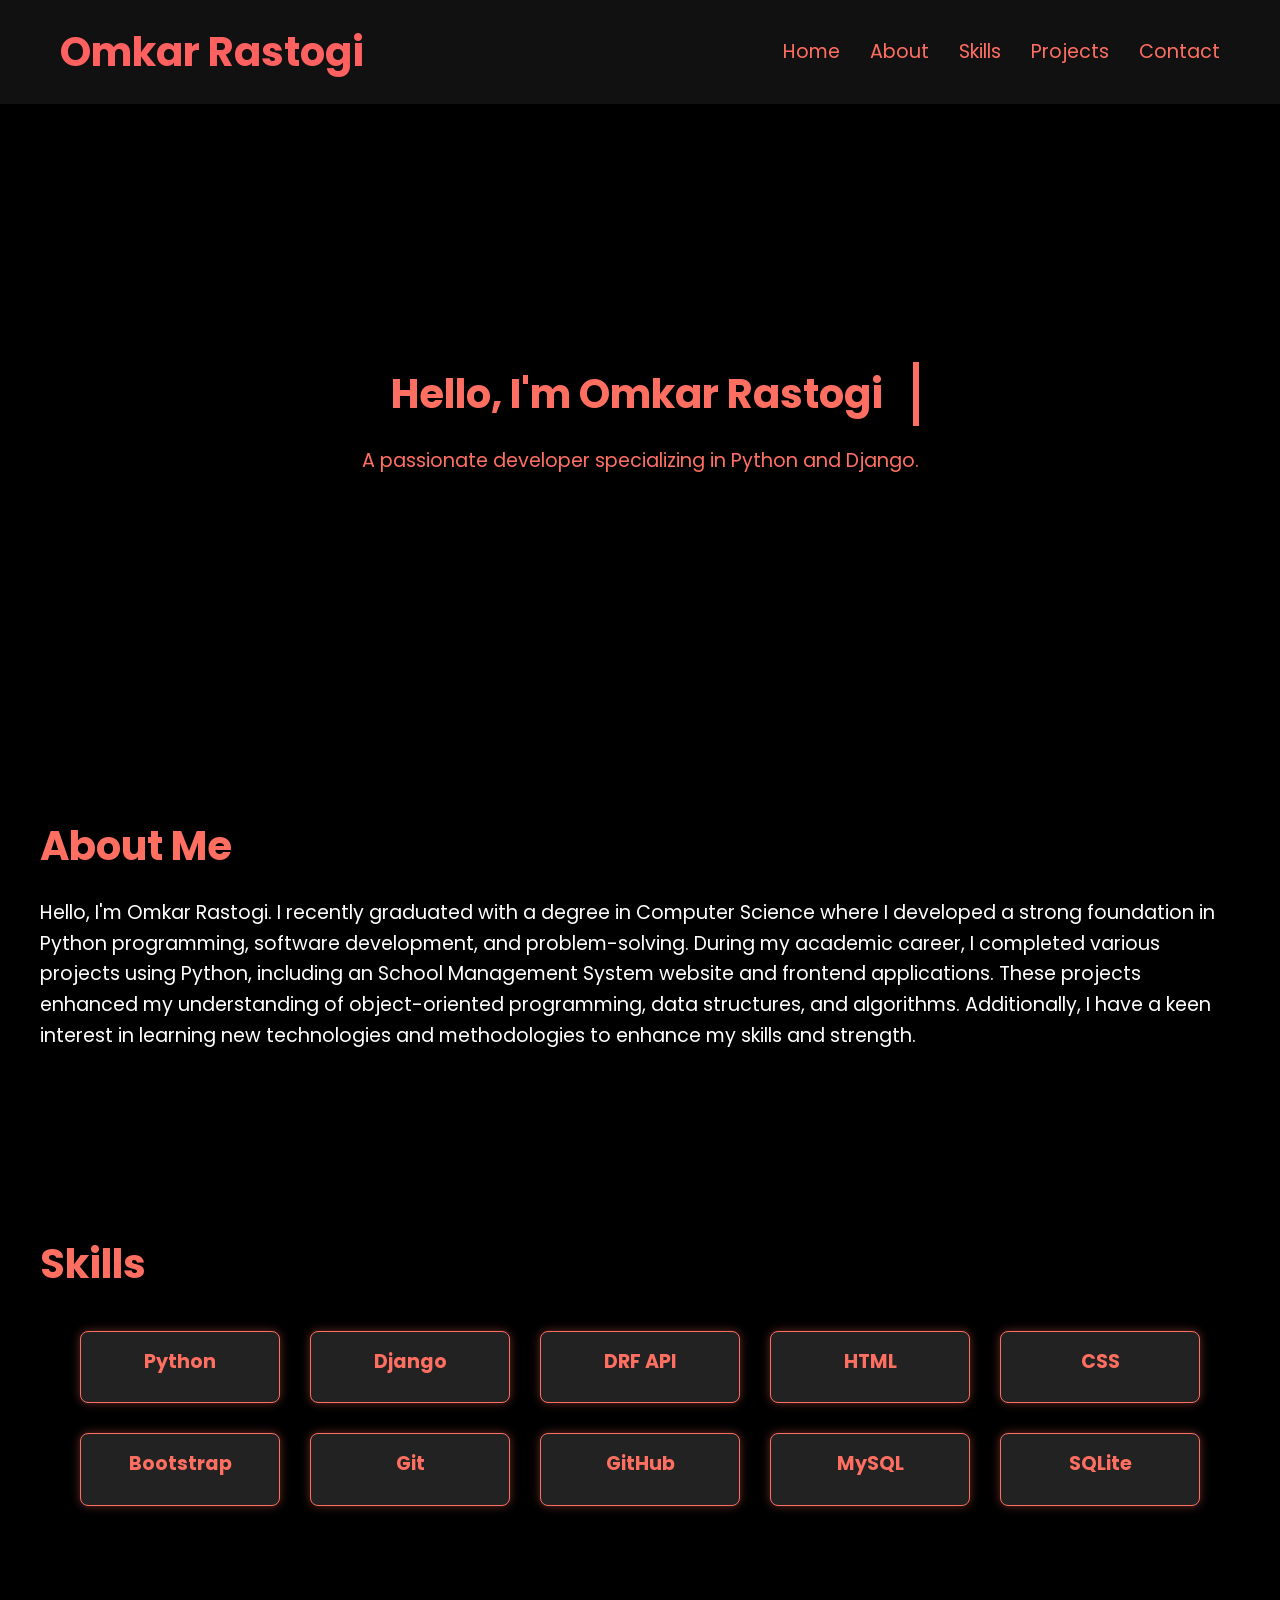
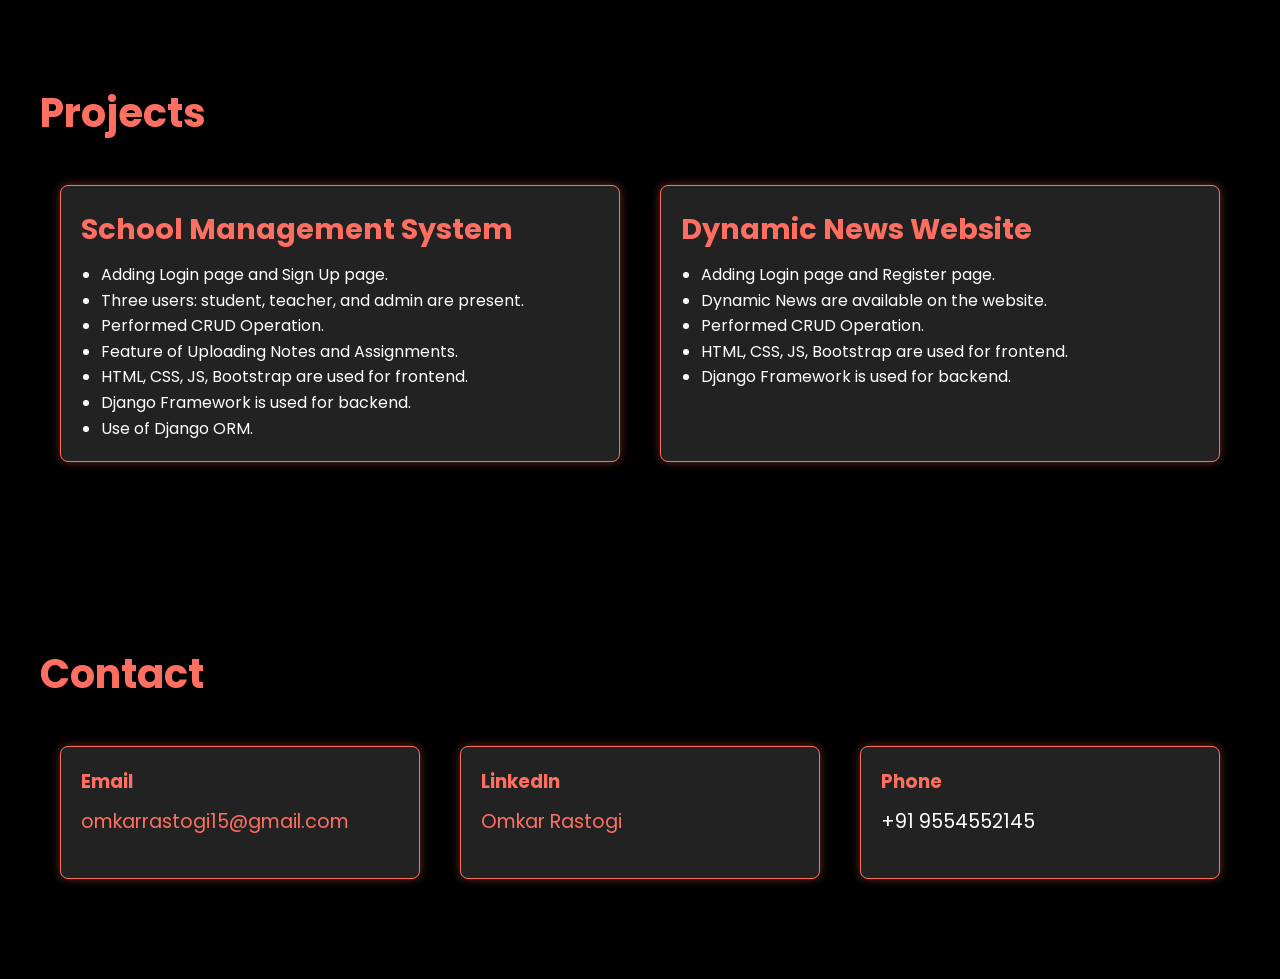
<file: index.html>
<!DOCTYPE html>
<html lang="en">
<head>
    <meta charset="UTF-8">
    <meta name="viewport" content="width=device-width, initial-scale=1.0">
    <title>Omkar Rastogi - Portfolio</title>
    <link rel="stylesheet" href="style.css">
</head>
<body>
    <header>
        <nav>
            <div class="container">
                <h1>Omkar Rastogi</h1>
                <ul>
                    <li><a href="#home">Home</a></li>
                    <li><a href="#about">About</a></li>
                    <li><a href="#skills">Skills</a></li>
                    <li><a href="#projects">Projects</a></li>
                    <li><a href="#contact">Contact</a></li>
                </ul>
            </div>
        </nav>
    </header>

    <section id="home" class="hero">
        <div class="hero-content">
            <h2 class="typing-animation">Hello, I'm Omkar Rastogi</h2>
            <p class="fade-in">A passionate developer specializing in Python and Django.</p>
        </div>
    </section>

    <section id="about" class="fade-in">
        <div class="container">
            <h2>About Me</h2>
            <p>Hello, I'm Omkar Rastogi. I recently graduated with a degree in Computer Science where I developed a strong foundation in Python programming, software development, and problem-solving. During my academic career, I completed various projects using Python, including an School Management System website and frontend applications. These projects enhanced my understanding of object-oriented programming, data structures, and algorithms. Additionally, I have a keen interest in learning new technologies and methodologies to enhance my skills and strength.</p>
        </div>
    </section>
    <section id="skills">
        <div class="container">
            <h2>Skills</h2>
            <div class="skills-container">
                <div class="skill">
                    <h3>Python</h3>
                </div>
                <div class="skill">
                    <h3>Django</h3>
                </div>
                <div class="skill">
                    <h3>DRF API</h3>
                </div>
                <div class="skill">
                    <h3>HTML</h3>
                </div>
                <div class="skill">
                    <h3>CSS</h3>
                </div>
                <div class="skill">
                    <h3>Bootstrap</h3>
                </div>
                <div class="skill">
                    <h3>Git</h3>
                </div>
                <div class="skill">
                    <h3>GitHub</h3>
                </div>
                <div class="skill">
                    <h3>MySQL</h3>
                </div>
                <div class="skill">
                    <h3>SQLite</h3>
                </div>
            </div>
        </div>
    </section>

    <section id="projects">
        <div class="container">
            <h2>Projects</h2>
            <div class="projects-container">
                <div class="project">
                    <h3>School Management System</h3>
                    <ul>
                        <li>Adding Login page and Sign Up page.</li>
                        <li>Three users: student, teacher, and admin are present.</li>
                        <li>Performed CRUD Operation.</li>
                        <li>Feature of Uploading Notes and Assignments.</li>
                        <li>HTML, CSS, JS, Bootstrap are used for frontend.</li>
                        <li>Django Framework is used for backend.</li>
                        <li>Use of Django ORM.</li>
                    </ul>
                </div>
                <div class="project">
                    <h3>Dynamic News Website</h3>
                    <ul>
                        <li>Adding Login page and Register page.</li>
                        <li>Dynamic News are available on the website.</li>
                        <li>Performed CRUD Operation.</li>
                        <li>HTML, CSS, JS, Bootstrap are used for frontend.</li>
                        <li>Django Framework is used for backend.</li>
                    </ul>
                </div>
            </div>
        </div>
    </section>

    <section id="contact">
        <div class="container">
            <h2>Contact</h2>
            <div class="contact-info">
                <div class="contact-item">
                    <h3>Email</h3>
                    <a href="mailto:omkarrastogi15@gmail.com">omkarrastogi15@gmail.com</a>
                </div>
                <div class="contact-item">
                    <h3>LinkedIn</h3>
                    <a href="https://www.linkedin.com/in/omkar-rastogi-9b8610253/" target="_blank">Omkar Rastogi</a>
                </div>
                <div class="contact-item">
                    <h3>Phone</h3>
                    <p>+91 9554552145</p>
                </div>
            </div>
        </div>
    </section>

    <script>
        // JavaScript for smooth scrolling
        document.querySelectorAll('a[href^="#"]').forEach(anchor => {
            anchor.addEventListener('click', function(e) {
                e.preventDefault();
                document.querySelector(this.getAttribute('href')).scrollIntoView({
                    behavior: 'smooth'
                });
            });
        });
    </script>
</body>
</html>
</file>
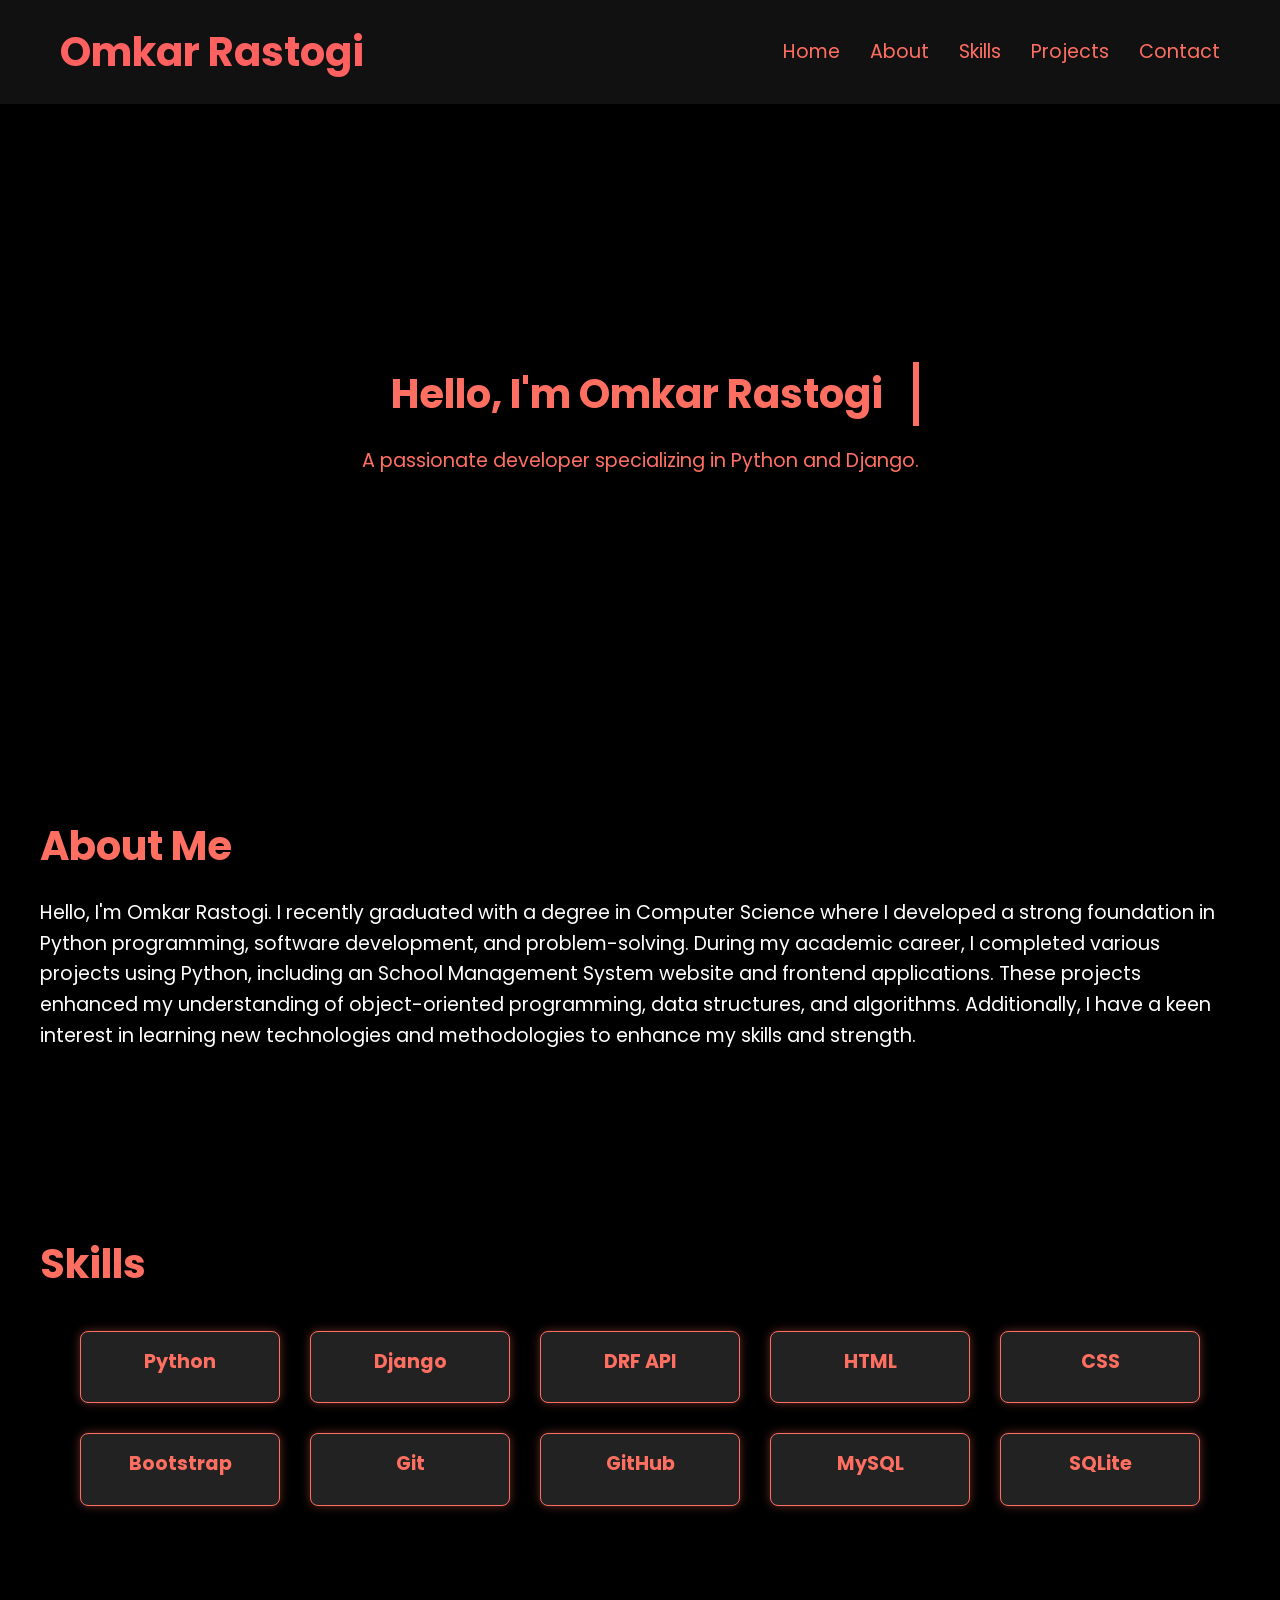
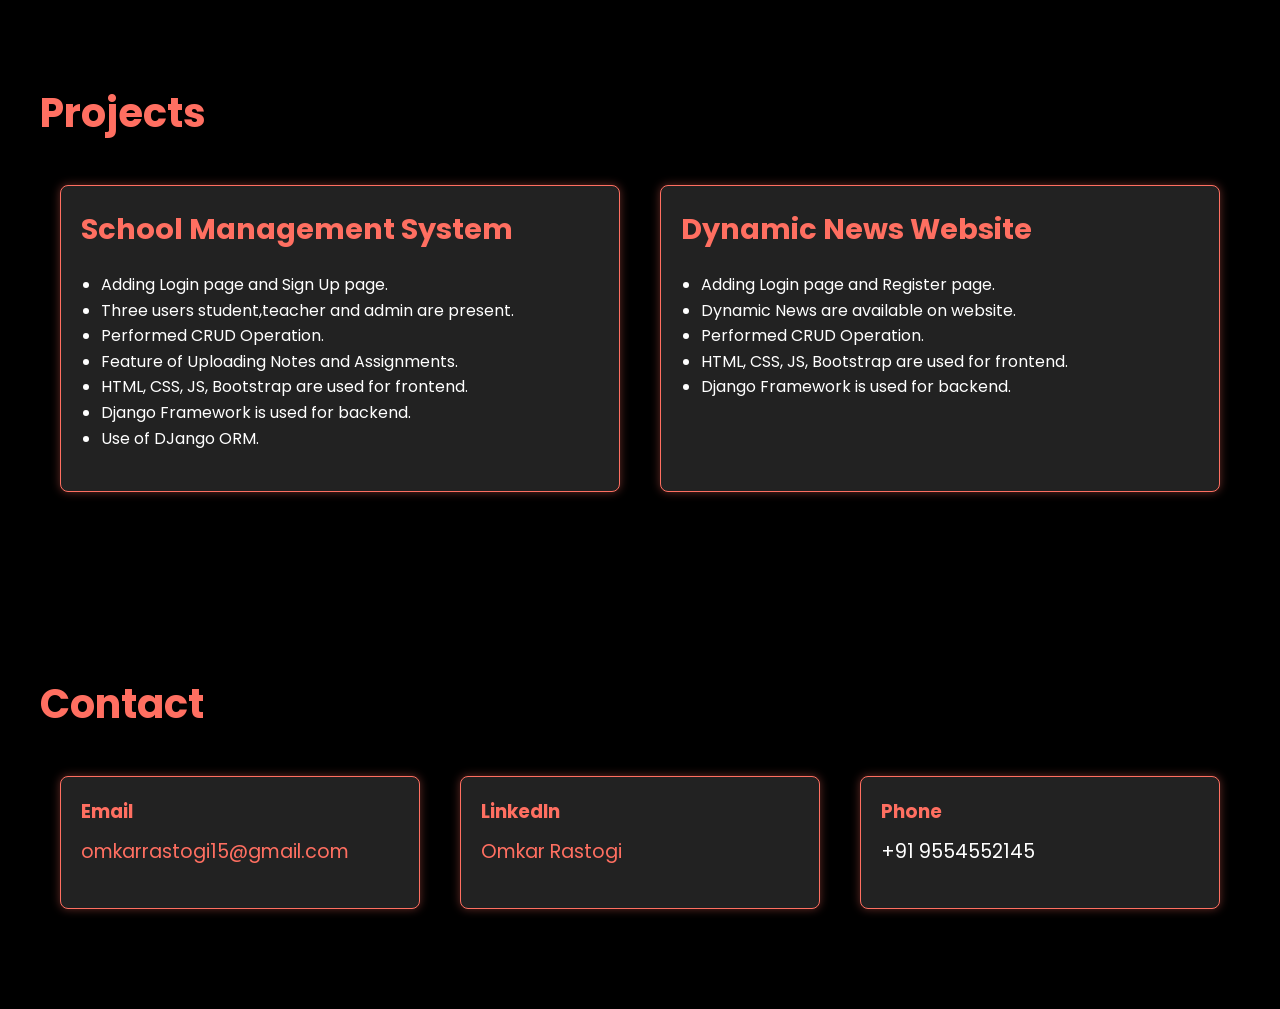
<file: demo.html>
<!DOCTYPE html>
<html lang="en">
<head>
    <meta charset="UTF-8">
    <meta name="viewport" content="width=device-width, initial-scale=1.0">
    <title>Omkar Rastogi - Portfolio</title>
    <link rel="stylesheet" href="styles.css">
</head>
<body>
    <header>
        <nav>
            <div class="container">
                <h1>Omkar Rastogi</h1>
                <ul>
                    <li><a href="#home">Home</a></li>
                    <li><a href="#about">About</a></li>
                    <li><a href="#skills">Skills</a></li>
                    <li><a href="#projects">Projects</a></li>
                    <li><a href="#contact">Contact</a></li>
                </ul>
            </div>
        </nav>
    </header>

    <section id="home" class="hero" >
        <div class="hero-content" >
            <h2 class="typing-animation">Hello, I'm Omkar Rastogi</h2>
            <p class="fade-in">A passionate developer specializing in Python and Django.</p>
        </div>
    </section>

    <section id="about" class="fade-in">
        <div class="container">
            <h2 class="typing-animation">About Me</h2>
            <p>Hello, I'm Omkar Rastogi. I recently graduated with a degree in Computer Science where I developed a strong foundation in Python programming, software development, and problem-solving. During my academic career, I completed various projects using Python, including an School Management System website and  frontend applications. These projects enhanced my understanding of object-oriented programming, data structures, and algorithms. Additionally, I have a keen interest in learning new technologies and methodologies to enhance my skills and strength.</p>
        </div>
    </section>
    <section id="skills">
        <div class="container">
            <h2>Skills</h2>
            <div class="skills-container">
                <div class="skill">
                    <h3>Python</h3>
                </div>
                <div class="skill">
                    <h3>Django</h3>
                </div>
                <div class="skill">
                    <h3>DRF API</h3>
                </div>
                <div class="skill">
                    <h3>HTML</h3>
                </div>
                <div class="skill">
                    <h3>CSS</h3>
                </div>
                <div class="skill">
                    <h3>Bootstrap</h3>
                </div>
                <div class="skill">
                    <h3>Git</h3>
                </div>
                <div class="skill">
                    <h3>GitHub</h3>
                </div>
                <div class="skill">
                    <h3>MySQL</h3>
                </div>
                <div class="skill">
                    <h3>SQLite</h3>
                </div>
                
            </div>
        </div>
    </section>

    <section id="projects">
        <div class="container">
            <h2>Projects</h2>
            <div class="projects-container">
                <div class="project">
                    <h3>School Management System</h3>
                    <p>
                        <ul>
                            <li>
                                Adding Login page and Sign Up page.
                            </li>
                            <li>
                                Three users student,teacher and admin are present.
                            </li>
                            <li>
                                Performed CRUD Operation.
                            </li>
                            <li>
                                Feature of Uploading Notes and Assignments.
                            </li>
                            <li>
                                HTML, CSS, JS, Bootstrap are used for frontend.
                            </li>
                            <li>
                                Django Framework is used for backend.
                            </li>
                            <li>
                                Use of DJango ORM.
                            </li>

                        </ul>
                    </p>
                </div>
                <div class="project">
                    <h3>Dynamic News Website</h3>
                    <p><ul>
                        <li>
                            Adding Login page and Register page.
                        </li>
                        <li> 
                            Dynamic News are available on website.
                        </li>
                        <li>
                            Performed CRUD Operation.
                        </li>
                        <li>
                            HTML, CSS, JS, Bootstrap are used for frontend.
                        </li>
                        <li>
                            Django Framework is used for backend.
                        </li>

                    </ul></p>
                </div>
            </div>
        </div>
    </section>

    <section id="contact">
        <div class="container">
            <h2>Contact</h2>
            <div class="contact-info">
                <div class="contact-item">
                    <h3>Email</h3>
                    <a href="mailto:omkarrastogi15@gmail.com">omkarrastogi15@gmail.com</a>
                </div>
                <div class="contact-item">
                    <h3>LinkedIn</h3>
                    <a href="https://www.linkedin.com/in/omkar-rastogi-9b8610253/" target="_blank"> Omkar Rastogi</a>
                </div>
                <div class="contact-item">
                    <h3>Phone</h3>
                    <p>+91 9554552145</p>
                </div>
            </div>
        </div>
    </section>

  

    <script>
        // JavaScript for smooth scrolling
        document.querySelectorAll('a[href^="#"]').forEach(anchor => {
            anchor.addEventListener('click', function(e) {
                e.preventDefault();
                document.querySelector(this.getAttribute('href')).scrollIntoView({
                    behavior: 'smooth'
                });
            });
        });
    </script>
</body>
</html>
</file>
<file: style.css>
@import url('https://fonts.googleapis.com/css2?family=Poppins:wght@300;400;700&display=swap');

* {
    margin: 0;
    padding: 0;
    box-sizing: border-box;
}

html {
    scroll-behavior: smooth;
}

body {
    font-family: 'Poppins', sans-serif;
    background-color: #000;
    color: #fff;
    line-height: 1.6;
}

header {
    background-color: #111;
    padding: 20px 0;
}

nav .container {
    display: flex;
    justify-content: space-between;
    align-items: center;
    max-width: 1200px;
    margin: 0 auto;
    padding: 0 20px;
}

nav h1 {
    font-size: 2.5em;
    color: #ff6161;
    white-space: nowrap;
}

nav ul {
    list-style: none;
    display: flex;
    justify-content: flex-end;
}

nav ul li {
    margin-left: 30px;
}

nav ul li a {
    color: #FF6F61;
    text-decoration: none;
    font-size: 1.2em;
    transition: color 0.3s, transform 0.3s;
}

nav ul li a:hover {
    color: #fff;
    transform: scale(1.1);
}

.hero {
    display: flex;
    align-items: center;
    justify-content: center;
    height: 70vh;
    background: #000;
    padding: 20px;
    text-align: center;
    color: #FF6F61;
}

.hero h2 {
    font-size: 2.5em;
    margin-top: 20px;
    color: #FF6F61;
    white-space: nowrap;
    overflow: hidden;
    border-right: 0.15em solid #FF6F61;
    animation: typing 4s steps(40, end) infinite, blink 0.75s step-end infinite;
}

.fade-in {
    animation: fadeIn 2s ease-out;
}

@keyframes fadeIn {
    from {
        opacity: 0;
        transform: translateY(20px);
    }
    to {
        opacity: 1;
        transform: translateY(0);
    }
}

@keyframes typing {
    from {
        width: 0;
    }
    to {
        width: 100%;
    }
}

@keyframes blink {
    50% {
        border-color: transparent;
    }
}

section {
    padding: 80px 20px;
}

.container {
    max-width: 1200px;
    margin: 0 auto;
}

h2 {
    font-size: 2.5em;
    margin-bottom: 20px;
    color: #FF6F61;
}

p {
    font-size: 1.2em;
    margin-bottom: 20px;
}

.skills-container {
    display: flex;
    flex-wrap: wrap;
    justify-content: center;
}

.skill {
    margin: 15px;
    padding: 15px 20px;
    border: 1px solid #FF6F61;
    border-radius: 8px;
    background: #222;
    width: 200px;
    text-align: center;
    transition: background 0.3s, transform 0.3s;
    box-shadow: 0 0 10px rgba(255, 111, 97, 0.4);
}

.skill h3 {
    color: #FF6F61;
    font-size: 1.2em;
    margin-bottom: 10px;
}

.skill:hover {
    transform: scale(1.1);
}

.projects-container {
    display: flex;
    flex-wrap: wrap;
    justify-content: space-between;
}

.project {
    background: #222;
    border: 1px solid #FF6F61;
    border-radius: 8px;
    padding: 20px;
    margin: 20px;
    width: calc(50% - 40px);
    box-shadow: 0 0 10px rgba(255, 111, 97, 0.4);
}

.project h3 {
    font-size: 1.8em;
    margin-bottom: 10px;
    color: #FF6F61;
}

.project ul {
    padding-left: 20px;
}

.contact-info {
    display: flex;
    flex-wrap: wrap;
    justify-content: space-between;
}

.contact-item {
    background: #222;
    border: 1px solid #FF6F61;
    border-radius: 8px;
    padding: 20px;
    margin: 20px;
    width: calc(33.333% - 40px);
    box-shadow: 0 0 10px rgba(255, 111, 97, 0.4);
}

.contact-item h3 {
    margin-bottom: 10px;
    color: #FF6F61;
}

.contact-item a {
    color: #FF6F61;
    text-decoration: none;
    font-size: 1.2em;
}

.contact-item a:hover {
    text-decoration: underline;
}

footer {
    background-color: #111;
    padding: 20px 0;
    margin-top: 40px;
    font-size: 1em;
    color: #fff;
}

/* Media Queries for Responsiveness */
@media (max-width: 768px) {
    nav .container {
        flex-direction: column;
        align-items: flex-start;
    }

    nav ul {
        flex-direction: column;
        align-items: flex-start;
    }

    nav ul li {
        margin-left: 0;
        margin-top: 10px;
    }

    .hero {
        height: auto;
        padding: 40px 20px;
    }

    .hero h2 {
        font-size: 2em;
    }

    .skills-container, .projects-container, .contact-info {
        flex-direction: column;
        align-items: center;
    }

    .skill, .project, .contact-item {
        width: 100%;
        margin: 10px 0;
    }

    .projects-container {
        justify-content: center;
    }
}

@media (max-width: 480px) {
    nav h1 {
        font-size: 1.8em;
    }

    nav ul li a {
        font-size: 1em;
    }

    .hero h2 {
        font-size: 1.5em;
    }

    h2 {
        font-size: 2em;
    }

    p {
        font-size: 1em;
    }
}
</file>
<file: styles.css>
@import url('https://fonts.googleapis.com/css2?family=Poppins:wght@300;400;700&display=swap');

* {
    margin: 0;
    padding: 0;
    box-sizing: border-box;
}

html {
    scroll-behavior: smooth; /* Added for smooth scrolling */
}

body {
    font-family: 'Poppins', sans-serif;
    background-color: #000;
    color: #fff;
    line-height: 1.6;
}

header {
    background-color: #111;
    padding: 20px 0;
}

nav .container {
    display: flex;
    justify-content: space-between;
    align-items: center;
    max-width: 1200px;
    margin: 0 auto;
    padding: 0 20px;
}

nav h1 {
    font-size: 2.5em;
    color: #ff6161;
    white-space: nowrap;
}

nav ul {
    list-style: none;
    display: flex;
    justify-content: flex-end;
}

nav ul li {
    margin-left: 30px;
}

nav ul li a {
    color: #FF6F61;
    text-decoration: none;
    font-size: 1.2em;
    transition: color 0.3s, transform 0.3s;
}

nav ul li a:hover {
    color: #fff;
    transform: scale(1.1);
}

.hero {
    
    display: flex;
    align-items: center;
    justify-content: center;
    height: 70vh;
    background: #000;
    padding: 20px;
    text-align: center;
    color: #FF6F61;
}

.hero h1 {
    font-size: 3em;
    white-space: nowrap;
    overflow: hidden;
    border-right: 0.15em solid #FF6F61;
    animation: typing 4s steps(40, end) infinite, blink 0.75s step-end infinite;
}

.hero h2 {
    font-size: 2.5em;
    margin-top: 20px;
    color: #FF6F61;
    white-space: nowrap;
    overflow: hidden;
    border-right: 0.15em solid #FF6F61;
    animation: typing 4s steps(40, end) infinite, blink 0.75s step-end infinite;
}

.fade-in {
    animation: fadeIn 2s ease-out;
}

@keyframes fadeIn {
    from {
        opacity: 0;
        transform: translateY(20px);
    }
    to {
        opacity: 1;
        transform: translateY(0);
    }
}

@keyframes typing {
    from {
        width: 0;
    }
    to {
        width: 100%;
    }
}

@keyframes blink {
    50% {
        border-color: transparent;
    }
}

section {
    padding: 80px 20px;
}

.container {
    max-width: 1200px;
    margin: 0 auto;
}

h2 {
    font-size: 2.5em;
    margin-bottom: 20px;
    color: #FF6F61;
}

p {
    font-size: 1.2em;
    margin-bottom: 20px;
}

.skills-container {
    display: flex;
    flex-wrap: wrap;
    justify-content: center;
}

.skill {
    margin: 15px;
    padding: 15px 20px;
    border: 1px solid #FF6F61;
    border-radius: 8px;
    background: #222;
    width: 200px;
    text-align: center;
    transition: background 0.3s, transform 0.3s;
    box-shadow: 0 0 10px rgba(255, 111, 97, 0.4);
}

.skill h3 {
    color: #FF6F61;
    font-size: 1.2em;
    margin-bottom: 10px;
}

.skill:hover {
    /* background: #FF6F61;
    color: #222; */
    transform: scale(1.1); /* Zoom in effect */
}

.projects-container {
    display: flex;
    flex-wrap: wrap;
    justify-content: space-between;
}

.project {
    background: #222;
    border: 1px solid #FF6F61;
    border-radius: 8px;
    padding: 20px;
    margin: 20px;
    width: calc(50% - 40px);
    box-shadow: 0 0 10px rgba(255, 111, 97, 0.4);
}

.project h3 {
    font-size: 1.8em;
    margin-bottom: 10px;
    color: #FF6F61;
}
.project ul{
    padding-left: 20px;
}

.contact-info {
    display: flex;
    flex-wrap: wrap;
    justify-content: space-between;
}

.contact-item {
    background: #222;
    border: 1px solid #FF6F61;
    border-radius: 8px;
    padding: 20px;
    margin: 20px;
    width: calc(33.333% - 40px);
    box-shadow: 0 0 10px rgba(255, 111, 97, 0.4);
}

.contact-item h3 {
    margin-bottom: 10px;
    color: #FF6F61;
}

.contact-item a {
    color: #FF6F61;
    text-decoration: none;
    font-size: 1.2em;
}

.contact-item a:hover {
    text-decoration: underline;
}

footer {
    background-color: #111;
    padding: 20px 0;
    margin-top: 40px;
    font-size: 1em;
    color: #fff;
}
</file>
